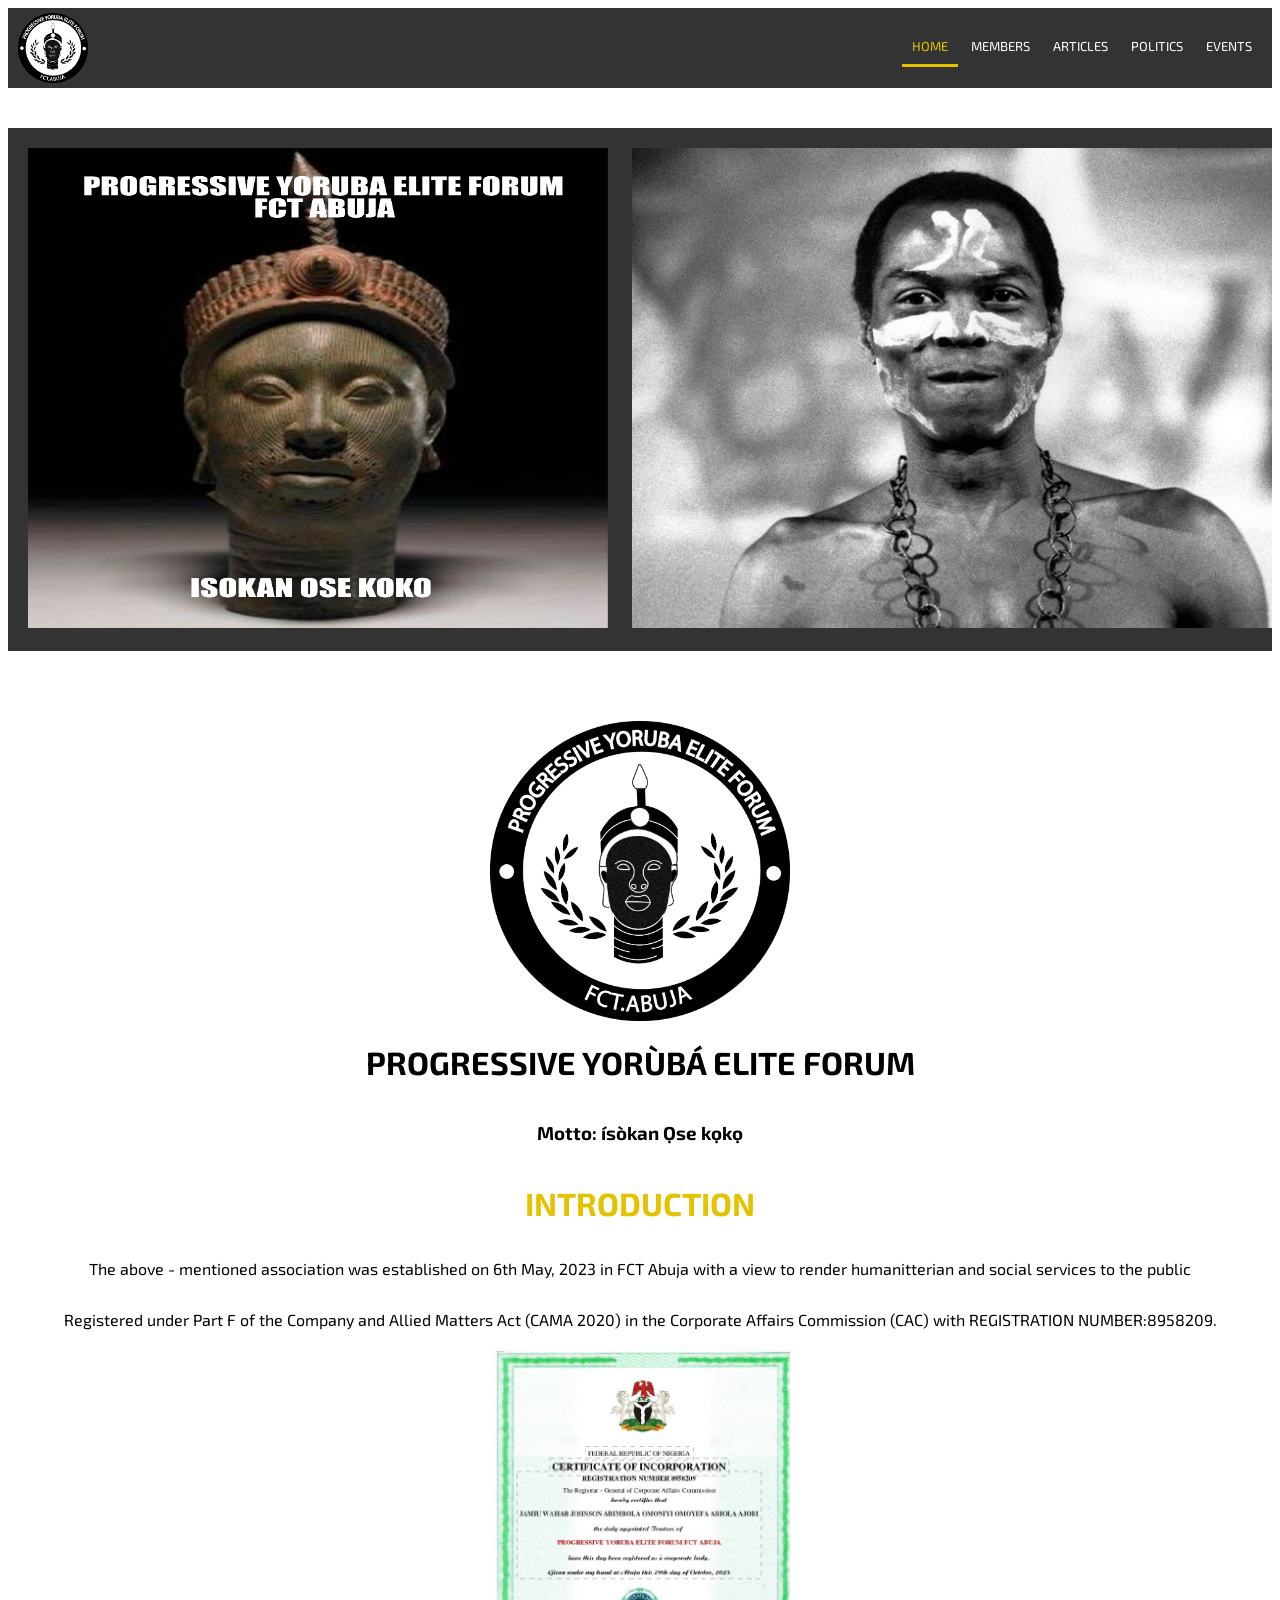
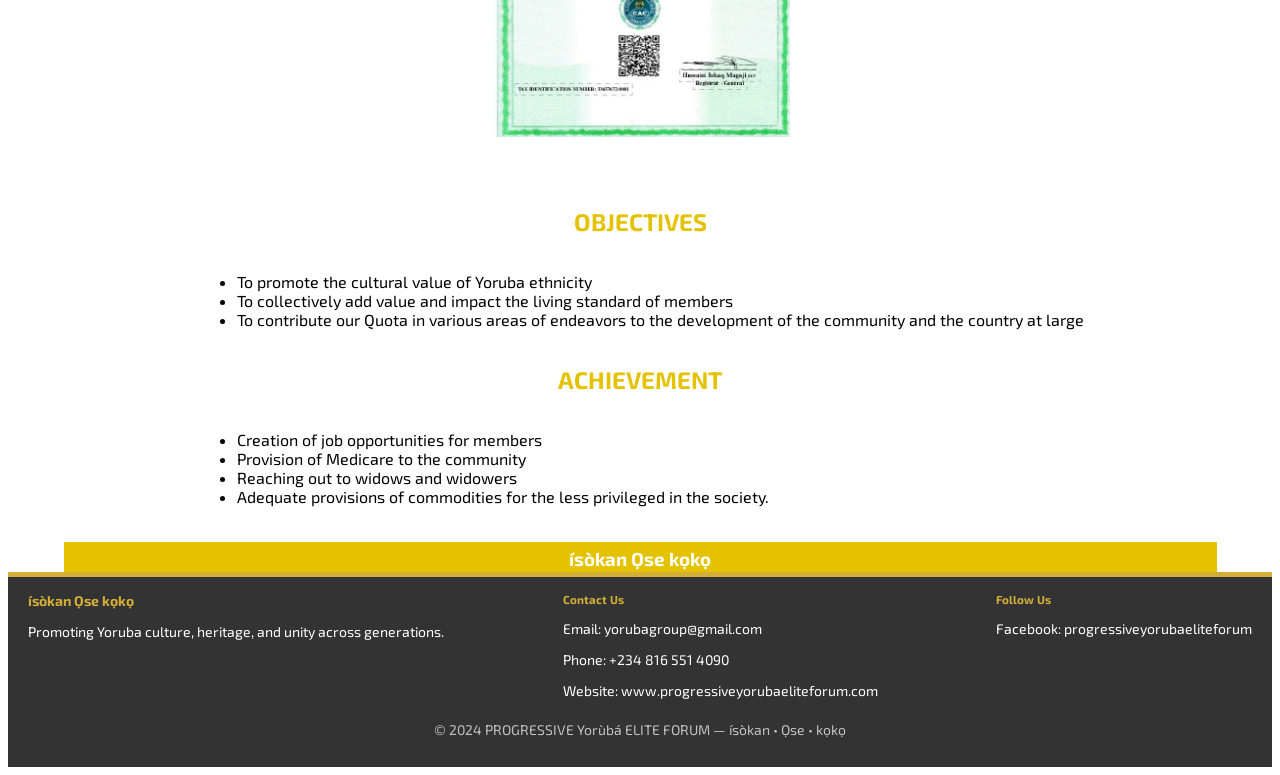
<file: index.html>
<!DOCTYPE html>
<html lang="en">
<head>
    <meta charset="UTF-8">
    <meta name="viewport" content="width=device-width, initial-scale=1.0">
    <title>PROGRESSIVE Yorùbá ELITE FORUM </title>
    <link rel="preconnect" href="https://fonts.googleapis.com">
    <link rel="preconnect" href="https://fonts.gstatic.com" crossorigin>
    <link href="https://fonts.googleapis.com/css2?family=Exo+2:ital,wght@0,100..900;1,100..900&display=swap" rel="stylesheet">
    <link rel="icon" type="image/png" href="yoruba.png">
    <link rel="stylesheet" href="progressive.css">
</head>
<body>
    <header class="header">
        <nav class="navbar">
            <img src="yoruba.png" width="70" class="image">
            <div class="navdiv">
                <a href="progressive.html" class="active">HOME</a>
                <a href="progressive1.html">MEMBERS</a>
                <a href="progressive2.html" >ARTICLES</a>
                <a href="progressive4.html" >POLITICS</a>
                <a href="progressive3.html" >EVENTS</a>
            </div>
        </nav>
    </header>
    <div class="scroll-container">
        <img src="oduduwa.png" alt="Notebook" width="600" height="500">
        <img src="fela_kuti-s511.jpg" alt="fela" width="700" height="500">
        <img src="Wole-soyinka.png" alt="soyinka" width="500" height="500" >
        <img src="35-21-9-1-7-25-2m.jpg" alt="trad" width="700" height="500">
        <img src="ele.jpg" alt="art" width="500" height="500">
        <img src="ooni.jpg" alt="art" width="500" height="500">
        <img src="Yoruba-Heritage-Museum-NG.jpg" alt="arts" width="700" height="500">
        <img src="Yoruba-Dancers.jpg" alt="Mountains" width="700" height="500">
    </div>
    <main class="main-content">
        <img src="yoruba.png" width="300" class="logo" style="justify-self: center;">
        <h1 style="text-transform: uppercase;">PROGRESSIVE Yorùbá ELITE FORUM</h1>
        <h3>Motto: ísòkan Ọse kọkọ</h3>
        <h1 style="color: rgb(228, 194, 0);">INTRODUCTION</h1>
        <p>The above - mentioned association was established on 6th May, 2023 in FCT Abuja with a view to render
            humanitterian and social services to the public
        </p>
        <p>Registered under Part F of the Company
            and Allied Matters Act (CAMA 2020) in the Corporate Affairs Commission (CAC) with REGISTRATION NUMBER:8958209.
        </p>
        <img src="5794006462966205322_120.jpg" width="300" class="logo2">
        <div class="details">
            <h2 style="color: rgb(228, 194, 0);">OBJECTIVES</h2>
            <ul>
                <li>To promote the cultural value of Yoruba ethnicity</li>
                <li>To collectively add value and impact the living standard of members</li>
                <li>To contribute our Quota in various areas of endeavors to the development
                     of the community and the country at large</li>
            </ul>
            <h2 style="color: rgb(228, 194, 0);">ACHIEVEMENT</h2>
            <ul>
                <li>Creation of job opportunities for members</li>
                <li>Provision of Medicare to the community</li>
                <li>Reaching out to widows and widowers</li>
                <li>Adequate provisions of commodities for the less privileged in the society.</li>
            </ul>
        </div>
        <div class="line">
            <h3>ísòkan Ọse kọkọ</h3>
        </div>
    </main>

    <footer class="yoruba-footer">
    <div class="footer-section">
        <h4>ísòkan Ọse kọkọ</h4>
        <p>Promoting Yoruba culture, heritage, and unity across generations.</p>
    </div>

    <div class="footer-section">
        <h5>Contact Us</h5>
        <p>Email: yorubagroup@gmail.com</p>
        <p>Phone: +234 816 551 4090</p>
        <p>Website: www.progressiveyorubaeliteforum.com</p>
    </div>

    <div class="footer-section">
        <h5>Follow Us</h5>
       <p>Facebook: progressiveyorubaeliteforum</p>
    </div>

    <p class="copy">© 2024 PROGRESSIVE Yorùbá ELITE FORUM — ísòkan • Ọse • kọkọ</p>
</footer>
</body>

</html>
</file>
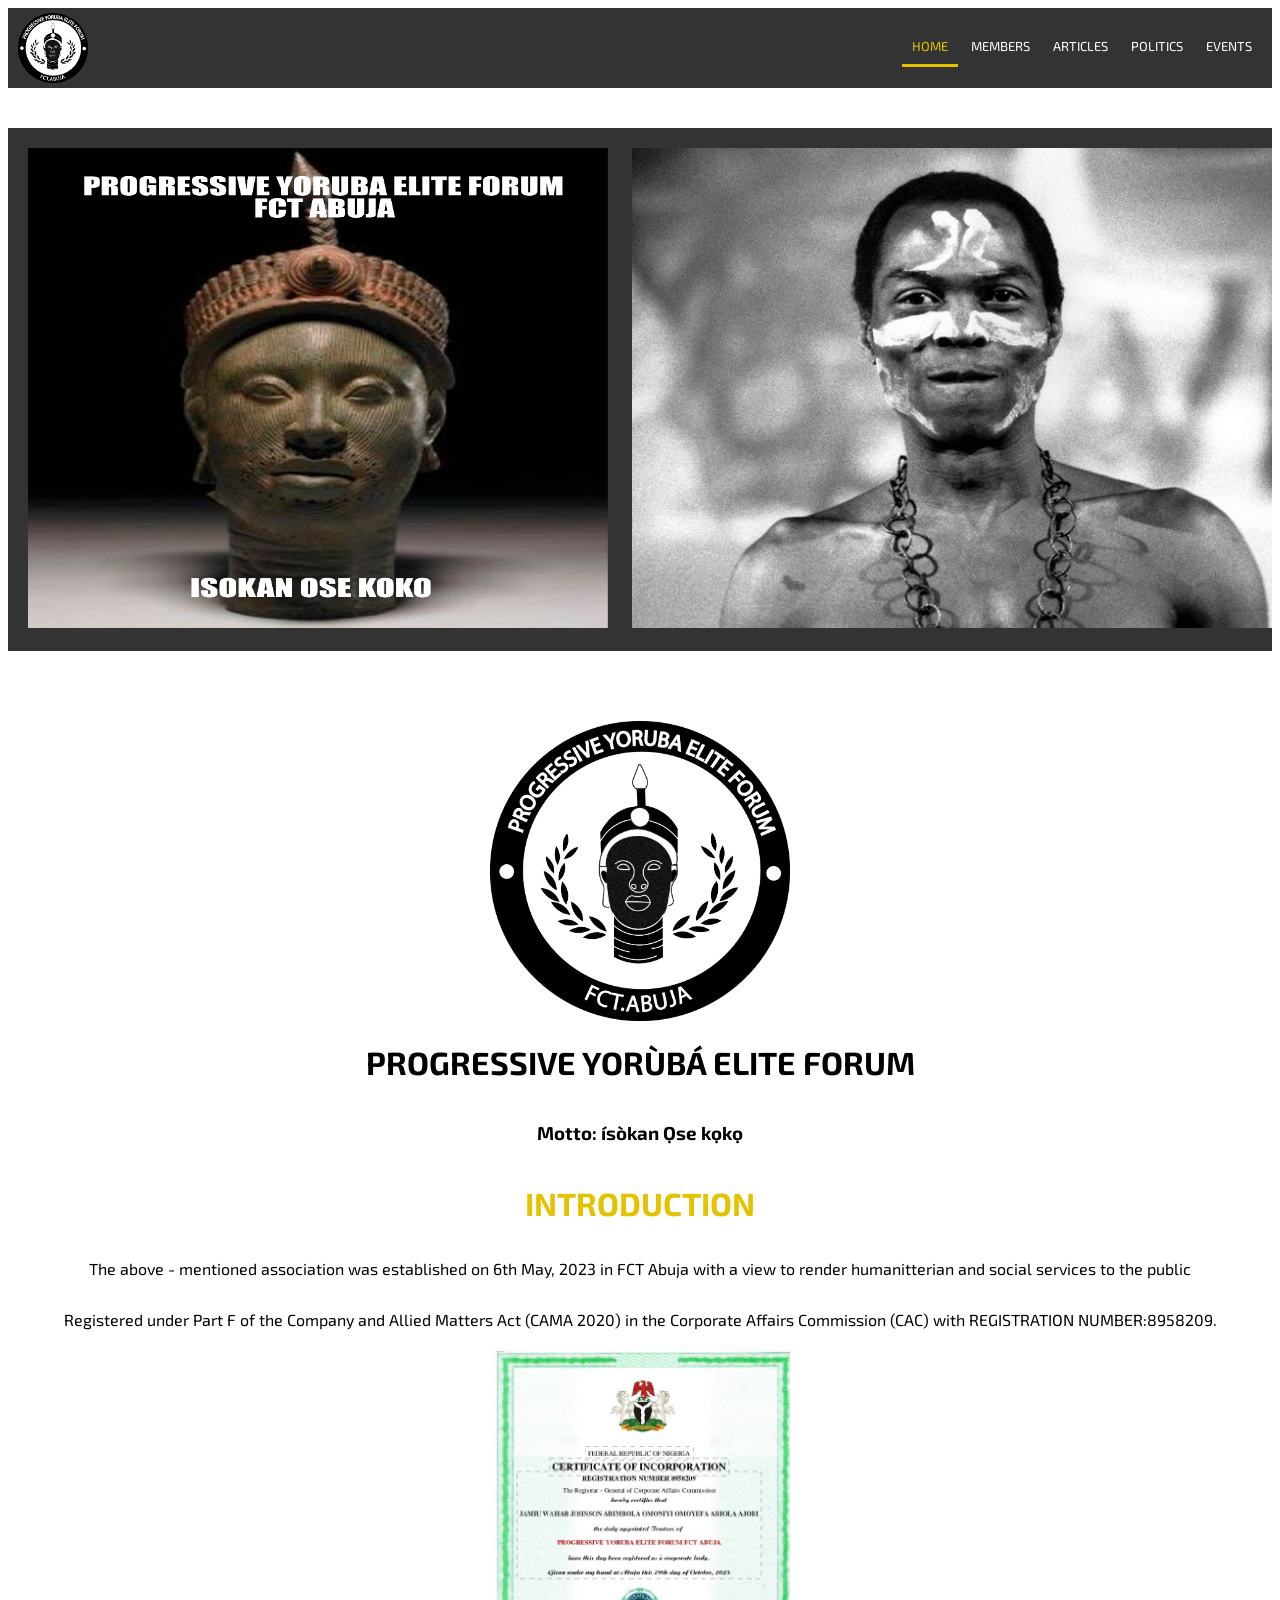
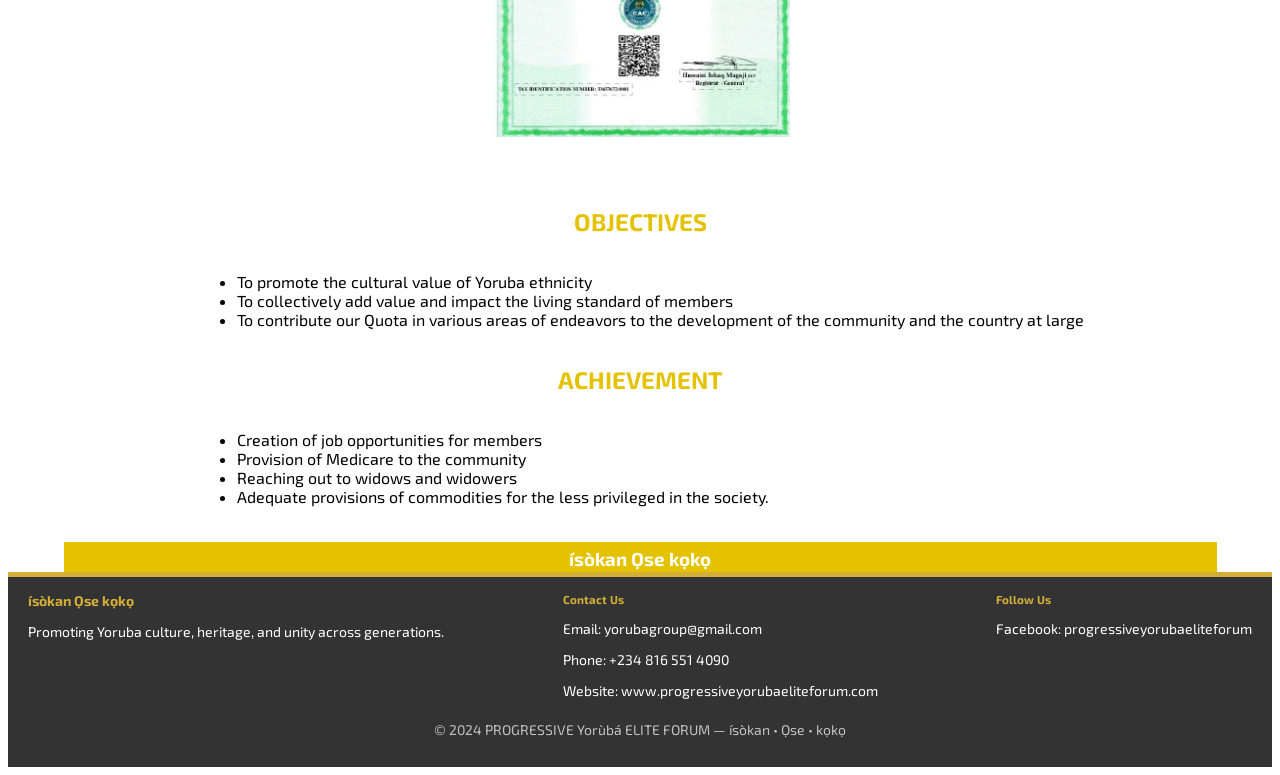
<file: progressive.html>
<!DOCTYPE html>
<html lang="en">
<head>
    <meta charset="UTF-8">
    <meta name="viewport" content="width=device-width, initial-scale=1.0">
    <title>PROGRESSIVE Yorùbá ELITE FORUM </title>
    <link rel="preconnect" href="https://fonts.googleapis.com">
    <link rel="preconnect" href="https://fonts.gstatic.com" crossorigin>
    <link href="https://fonts.googleapis.com/css2?family=Exo+2:ital,wght@0,100..900;1,100..900&display=swap" rel="stylesheet">
    <link rel="icon" type="image/png" href="yoruba.png">
    <link rel="stylesheet" href="progressive.css">
</head>
<body>
    <header class="header">
        <nav class="navbar">
            <img src="yoruba.png" width="70" class="image">
            <div class="navdiv">
                <a href="progressive.html" class="active">HOME</a>
                <a href="progressive1.html">MEMBERS</a>
                <a href="progressive2.html" >ARTICLES</a>
                <a href="progressive4.html" >POLITICS</a>
                <a href="progressive3.html" >EVENTS</a>
            </div>
        </nav>
    </header>
    <div class="scroll-container">
        <img src="oduduwa.png" alt="Notebook" width="600" height="500">
        <img src="fela_kuti-s511.jpg" alt="fela" width="700" height="500">
        <img src="Wole-soyinka.png" alt="soyinka" width="500" height="500" >
        <img src="35-21-9-1-7-25-2m.jpg" alt="trad" width="700" height="500">
        <img src="ele.jpg" alt="art" width="500" height="500">
        <img src="ooni.jpg" alt="art" width="500" height="500">
        <img src="Yoruba-Heritage-Museum-NG.jpg" alt="arts" width="700" height="500">
        <img src="Yoruba-Dancers.jpg" alt="Mountains" width="700" height="500">
    </div>
    <main class="main-content">
        <img src="yoruba.png" width="300" class="logo" style="justify-self: center;">
        <h1 style="text-transform: uppercase;">PROGRESSIVE Yorùbá ELITE FORUM</h1>
        <h3>Motto: ísòkan Ọse kọkọ</h3>
        <h1 style="color: rgb(228, 194, 0);">INTRODUCTION</h1>
        <p>The above - mentioned association was established on 6th May, 2023 in FCT Abuja with a view to render
            humanitterian and social services to the public
        </p>
        <p>Registered under Part F of the Company
            and Allied Matters Act (CAMA 2020) in the Corporate Affairs Commission (CAC) with REGISTRATION NUMBER:8958209.
        </p>
        <img src="5794006462966205322_120.jpg" width="300" class="logo2">
        <div class="details">
            <h2 style="color: rgb(228, 194, 0);">OBJECTIVES</h2>
            <ul>
                <li>To promote the cultural value of Yoruba ethnicity</li>
                <li>To collectively add value and impact the living standard of members</li>
                <li>To contribute our Quota in various areas of endeavors to the development
                     of the community and the country at large</li>
            </ul>
            <h2 style="color: rgb(228, 194, 0);">ACHIEVEMENT</h2>
            <ul>
                <li>Creation of job opportunities for members</li>
                <li>Provision of Medicare to the community</li>
                <li>Reaching out to widows and widowers</li>
                <li>Adequate provisions of commodities for the less privileged in the society.</li>
            </ul>
        </div>
        <div class="line">
            <h3>ísòkan Ọse kọkọ</h3>
        </div>
    </main>

    <footer class="yoruba-footer">
    <div class="footer-section">
        <h4>ísòkan Ọse kọkọ</h4>
        <p>Promoting Yoruba culture, heritage, and unity across generations.</p>
    </div>

    <div class="footer-section">
        <h5>Contact Us</h5>
        <p>Email: yorubagroup@gmail.com</p>
        <p>Phone: +234 816 551 4090</p>
        <p>Website: www.progressiveyorubaeliteforum.com</p>
    </div>

    <div class="footer-section">
        <h5>Follow Us</h5>
       <p>Facebook: progressiveyorubaeliteforum</p>
    </div>

    <p class="copy">© 2024 PROGRESSIVE Yorùbá ELITE FORUM — ísòkan • Ọse • kọkọ</p>
</footer>
</body>
</html>
</file>
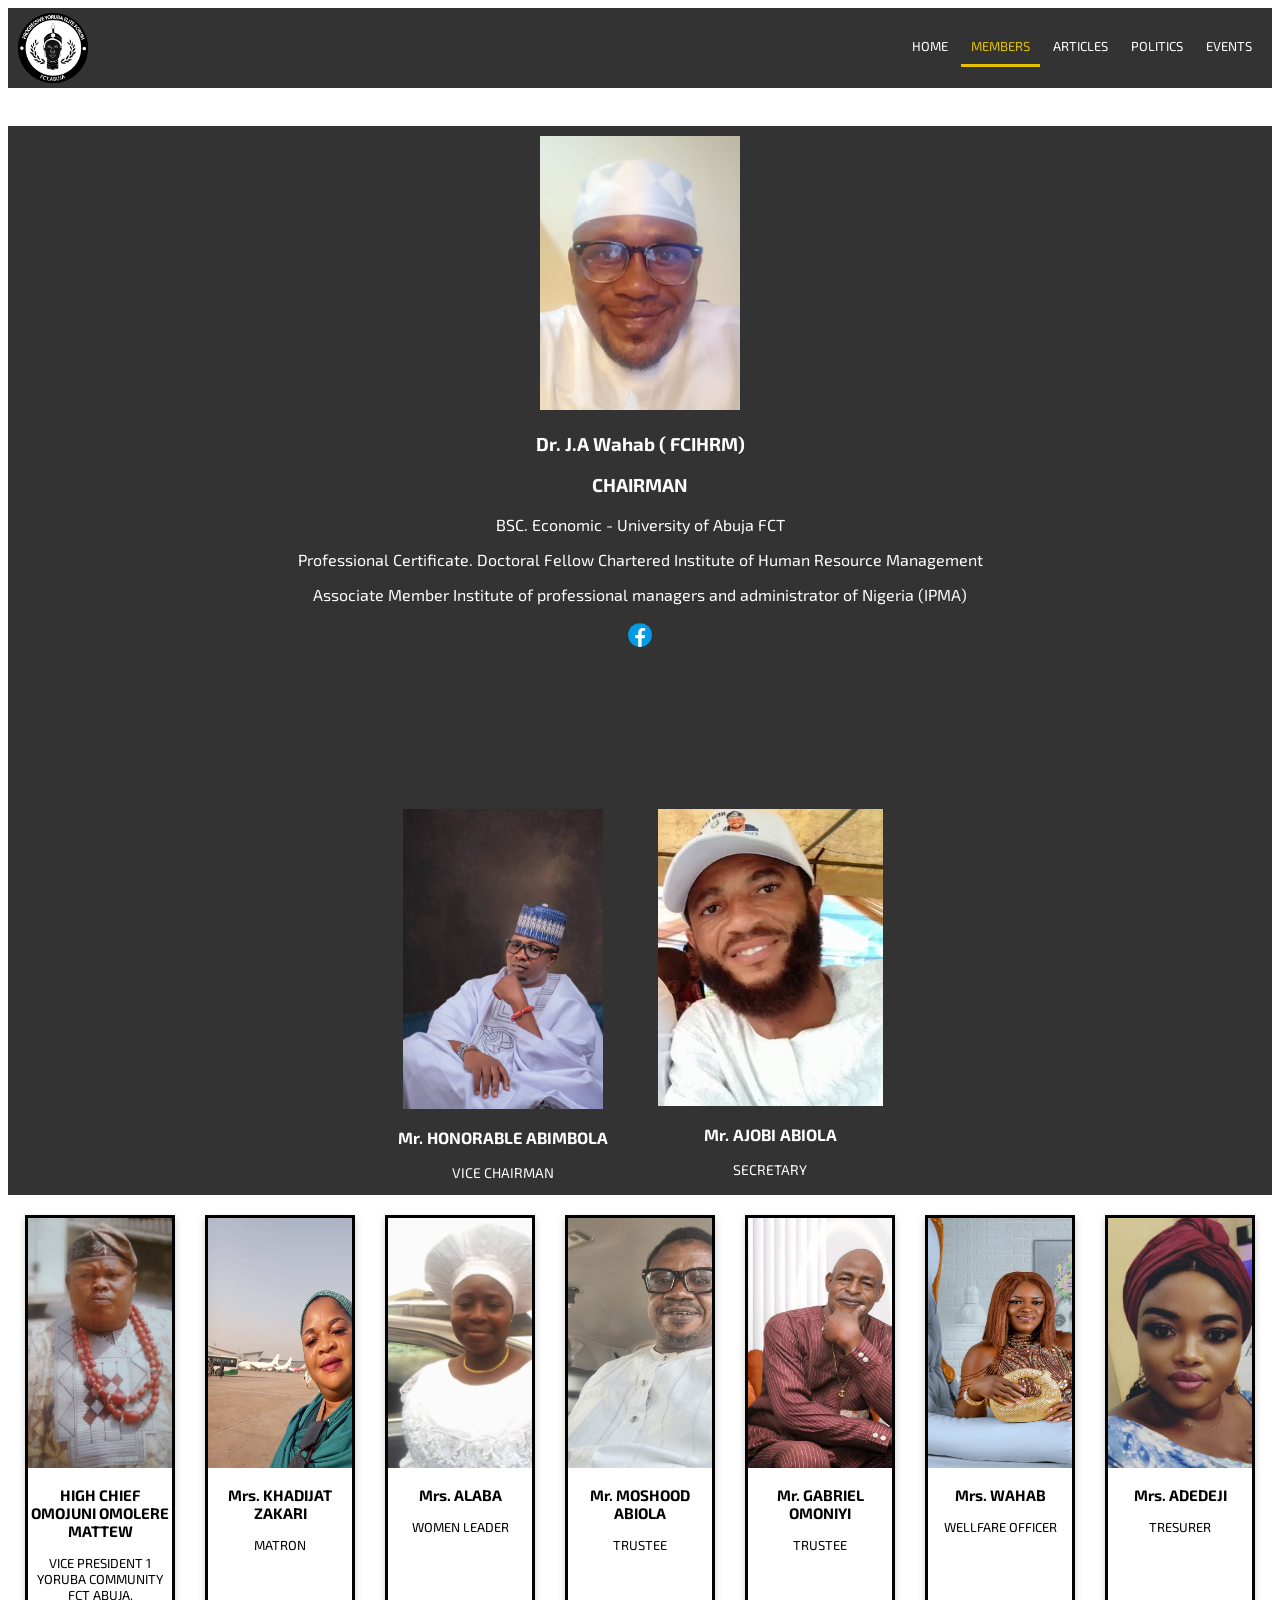
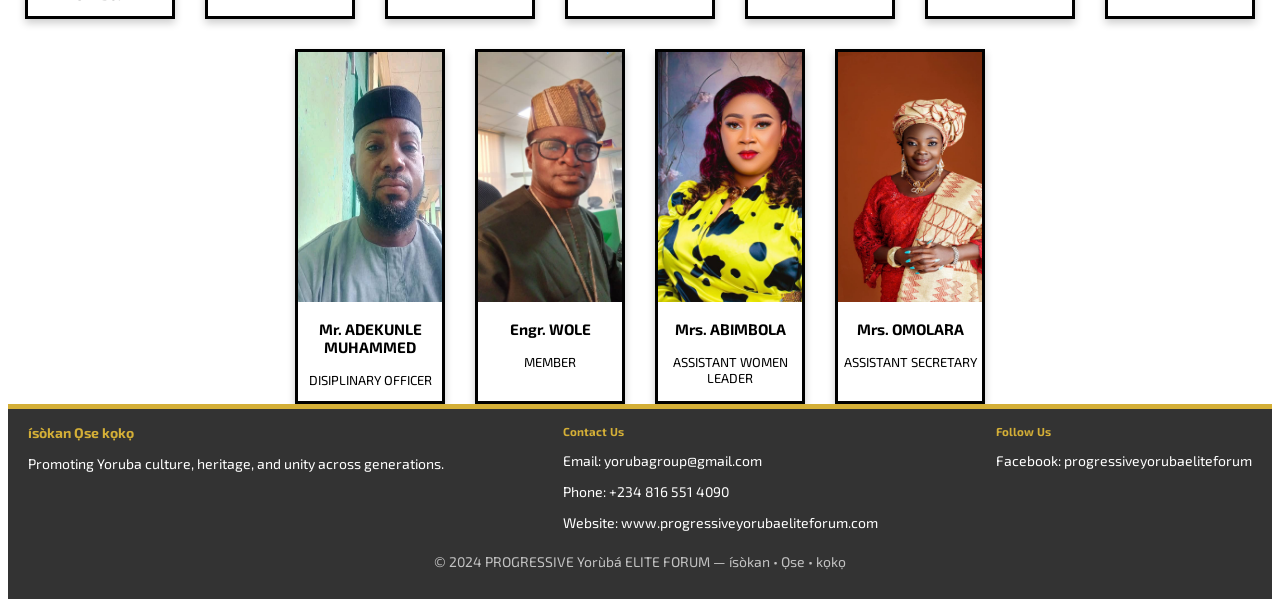
<file: progressive1.html>
<!DOCTYPE html>
<html lang="en">

<head>
    <meta charset="UTF-8">
    <meta name="viewport" content="width=device-width, initial-scale=1.0">
    <title>PROGRESSIVE Yorùbá ELITE FORUM </title>
    <link rel="preconnect" href="https://fonts.googleapis.com">
    <link rel="preconnect" href="https://fonts.gstatic.com" crossorigin>
    <link href="https://fonts.googleapis.com/css2?family=Exo+2:ital,wght@0,100..900;1,100..900&display=swap"
        rel="stylesheet">
    <link rel="icon" type="image/png" href="yoruba.png">
    <link rel="stylesheet" href="progressive1.css">
</head>

<body>
    <header class="header">
        <nav class="navbar">
            <img src="yoruba.png" width="70" class="image">
            <div class="navdiv">
                <a href="progressive.html">HOME</a>
                <a href="progressive1.html"class="active" >MEMBERS</a>
                <a href="progressive2.html">ARTICLES</a>
                <a href="progressive4.html" >POLITICS</a>
                <a href="progressive3.html">EVENTS</a>
            </div>
        </nav>
    </header>
    <div class="content">
        <div class="content1">
            <img src="5787527032353787100_121.jpg" width="200" class="hoverimg">
            <h3>Dr. J.A Wahab ( FCIHRM)</h3>
            <h3>CHAIRMAN</h3>
            <p>BSC. Economic - University of Abuja FCT</p>
            <p>Professional Certificate. Doctoral Fellow Chartered Institute of Human Resource Management</p>
            <p>Associate Member Institute of professional managers and administrator of Nigeria (IPMA)</p>
            <a href="#"><img src="icons8-facebook.svg" width="30"></a>
        </div>
    </div>
    <div class="membertop">
        <div class="member-1">
            <img src="5805572560786230322_120.jpg" width="200">
            <h3>Mr. HONORABLE ABIMBOLA</h3>
            <p>VICE CHAIRMAN</p>
        </div>
        <div class="member-2">
            <img src="ajobi.jpg" width="225">
            <h3>Mr. AJOBI ABIOLA</h3>
            <p>SECRETARY</p>
        </div>
    </div>
    <div class="members">
        <div class="member1">
            <img src="politics/5929389059111324460_120.jpg"  width="200" height="250" style="object-position: -20px;">
            <h3>HIGH CHIEF OMOJUNI OMOLERE MATTEW</h3>
            <p>VICE PRESIDENT 1 YORUBA COMMUNITY FCT ABUJA.</p>
        </div>

        <div class="member6">
            <img src="kha.jpg" width="200" height="250">
            <h3>Mrs. KHADIJAT ZAKARI</h3>
            <p>MATRON</p>
        </div>
        <div class="member5">
            <img src="mumf.jpg" width="200" height="250">
            <h3>Mrs. ALABA</h3>
            <p>WOMEN LEADER</p>
        </div>
        <div class="member2">
            <img src="mos.jpg" width="200" height="250">
            <h3>Mr. MOSHOOD ABIOLA</h3>
            <p>TRUSTEE</p>
        </div>
        <div class="member3">
            <img src="bot.jpg" width="200" height="250">
            <h3>Mr. GABRIEL OMONIYI</h3>
            <p>TRUSTEE</p>
        </div>
        <div class="member3">
            <img src="mummy.jpg" width="200" height="250">
            <h3>Mrs. WAHAB</h3>
            <p>WELLFARE OFFICER</p>
        </div>
        <div class="member3">
            <img src="TRE5902384589676678023_120.jpg" width="150" height="250">
            <h3>Mrs. ADEDEJI</h3>
            <p>TRESURER</p>
        </div>
        <div class="member4">
            <img src="kunle.jpg" width="200" height="250">
            <h3>Mr. ADEKUNLE MUHAMMED</h3>
            <p>DISIPLINARY OFFICER</p>
        </div>
        <div class="member4">
            <img src="MEM15902384589676678286_121.jpg" width="200" height="250">
            <h3>Engr. WOLE</h3>
            <p>MEMBER</p>
        </div>
        <div class="member4">
            <img src="mumgani.jpg" width="200" height="250">
            <h3>Mrs. ABIMBOLA</h3>
            <p>ASSISTANT WOMEN LEADER</p>
        </div>
        <div class="member7">
            <img src="mumq.jpg" width="200" height="250">
            <h3>Mrs. OMOLARA</h3>
            <p>ASSISTANT SECRETARY</p>
        </div>
    </div>

    <footer class="yoruba-footer">
        <div class="footer-section">
            <h4>ísòkan Ọse kọkọ</h4>
            <p>Promoting Yoruba culture, heritage, and unity across generations.</p>
        </div>

        <div class="footer-section">
            <h5>Contact Us</h5>
            <p>Email: yorubagroup@gmail.com</p>
            <p>Phone: +234 816 551 4090</p>
            <p>Website: www.progressiveyorubaeliteforum.com</p>
        </div>

        <div class="footer-section">
            <h5>Follow Us</h5>
            <p>Facebook: progressiveyorubaeliteforum</p>
        </div>

        <p class="copy">© 2024 PROGRESSIVE Yorùbá ELITE FORUM — ísòkan • Ọse • kọkọ</p>
    </footer>
</body>


</html>
</file>
<file: progressive.css>
*{
    box-sizing: border-box;
}
body{  
  font-family: "Exo 2", sans-serif;
  font-optical-sizing: auto;
  font-weight: 400;
  font-style: normal;
}
.image{
    margin-top: 5px;
    margin-left: 10px;
}
.header{
    background-color: #333;
    width: 100%;
    height: 80px;
    position: sticky;
    top: 0;
}
.header a.active {
  border-bottom: 3px solid rgb(228, 194, 0);
  color: rgb(228, 194, 0);
  padding-top: 25px;
}
.navbar{
    font-size: 13px;
    display: flex;
    justify-content: space-between;
}
.logo{
    margin-top: -100px;
}
.navdiv, a:hover{
    border-bottom: 3px solid rgb(228, 194, 0);
    transition: 0.3s;
    color: rgb(228, 194, 0);
}
.navdiv, a{
    border-bottom: 3px solid transparent;
    margin-top: 20px;
    text-decoration: none;
    color: rgb(255, 255, 255);
    padding: 10px;
}
.hoverimg:hover{
    background-color: rgb(255, 255, 255);
    transition: 0.4s;
}
div.scroll-container {
    margin-top: 40px;
    background-color: #333;
    overflow: auto;
    white-space: nowrap;
    padding: 10px;
}

div.scroll-container img {
  padding: 10px;
}
.logo2{
    margin-top: -0px;
    justify-self: center;
}
.line{
    height: 30px;
    width: auto;
    background-color: rgb(228, 194, 0);
    margin: 20px 0px 0px 0px;
}
.line h3{
    text-align: center;
    color: rgb(255, 255, 255);
    margin-top: 5px;
}
.main-content{
    margin-top: 170px;
    display: grid;
    text-align: center;
    justify-content: center;
}
.details li{
    text-align: left;
}
.details{
    justify-content: center;
    display: grid;
    margin-top: 50px;
}
.content{
    margin-top: 20%;
    width:  100%;
    height: 100vh;
    background-color: rgb(51, 51, 51);
}
.content1{
    padding-top: 20px;    
    justify-content: center;
    text-align: center;
    color: white;
}
.yoruba-footer {
    width: 100%;
    position: relative;
    bottom: 0;
    background: #333;
    color: #ffffff;
    padding: 15px 20px;
    display: flex;
    justify-content: space-between;
    flex-wrap: wrap;
    border-top: 5px solid #d4af37;
    font-size: 14px;
}

.footer-section h4,
.footer-section h5 {
    margin: 0 0 5px;
    color: #d4af37;
}

.copy {
    width: 100%;
    text-align: center;
    margin-top: 8px;
    opacity: 0.7;
}
@media (max-width: 767px) {
        body {
            font-size: 13px;
        }
        .navbar{
            font-size: 7px;
            font-weight: 500;
        }
        .header{
            height: 60px;
            font-size: 10px;
            
        }
        .image img{
            width: 10px;
            height: 10px;
        }
    }
</file>
<file: progressive1.css>
*{
    box-sizing: border-box;
}
body{  
  font-family: "Exo 2", sans-serif;
  font-optical-sizing: auto;
  font-weight: 400;
  font-style: normal;
}
.image{
    margin-top: 5px;
    margin-left: 10px;
}
.header{
    background-color: #333;
    width: 100%;
    height: 80px;
    position: sticky;
    top: 0;
}
.header a.active {
  border-bottom: 3px solid rgb(228, 194, 0);
  color: rgb(228, 194, 0);
  padding-top: 25px;
}
.navbar{
    font-size: 13px;
    display: flex;
    justify-content: space-between;
    align-content: center;
}
.logo{
    margin-top: -100px;
    justify-self: center;
}
.navdiv, a:hover{
    border-bottom: 3px solid rgb(228, 194, 0);
    transition: 0.3s;
    color: rgb(228, 194, 0);
}
.navdiv, a{
    border-bottom: 3px solid transparent;
    margin-top: 20px;
    text-decoration: none;
    color: rgb(255, 255, 255);
    padding: 10px;
}
.hoverimg:hover{
    background-color: rgb(255, 255, 255);
    transition: 0.4s;
}
.content{
    margin-top: 3%;
    border-color: rgb(228, 194, 0);
    height: 76vh;
    background-color: #333;
}
.content1{
    padding-top: 10px;    
    justify-content: center;
    text-align: center;
    color: white;
}
.content-2{
    margin-top: 3%;
    height: 70vh;
    background-color: rgb(51, 51, 51);
    display: flex;
    justify-content: space-evenly;
    text-align: center;
    color: white;
}
.content2{
    font-size: 11px;
    padding-top: 50px;
}
.content3{
    padding-top: 50px;
}
.members{
    margin-top: 20px;
    display: flex;
    flex-wrap: wrap;
    font-size: 13px;
    text-align: center;
    justify-content: center;
    gap: 30px;
}
.membertop{
    margin-top: -1px;
    display: flex;
    flex-wrap: wrap;
    font-size: 14px;
    text-align: center;
    justify-content: center;
    gap: 50px;
    background-color: rgb(51, 51, 51);
    color: white;
}
.member7, .member6, .member5, .member4, .member3, .member2, .member1{
    border-style: solid;
    width: 150px;
    overflow: hidden;
    box-shadow: 0 4px 8px 0 rgba(0, 0, 0, 0.2);
    background-color: rgb(255, 255, 255);
}
.yoruba-footer {
    width: 100%;
    position: relative;
    bottom: 0;
    background: #333;
    color: #ffffff;
    padding: 15px 20px;
    display: flex;
    justify-content: space-between;
    flex-wrap: wrap;
    border-top: 5px solid #d4af37;
    font-size: 14px;
}

.footer-section h4,
.footer-section h5 {
    margin: 0 0 5px;
    color: #d4af37;
}

.copy {
    width: 100%;
    text-align: center;
    margin-top: 8px;
    opacity: 0.7;
}
@media (max-width: 767px) {
        body {
            font-size:14px;
        }
        .navbar{
            font-size: 7px;
            font-weight: 500;
        }
        .header{
            height: 60px;
            font-size: 10px;
            
        }
        .image img{
            width: 10px;
            height: 10px;
        }
    }
</file>
